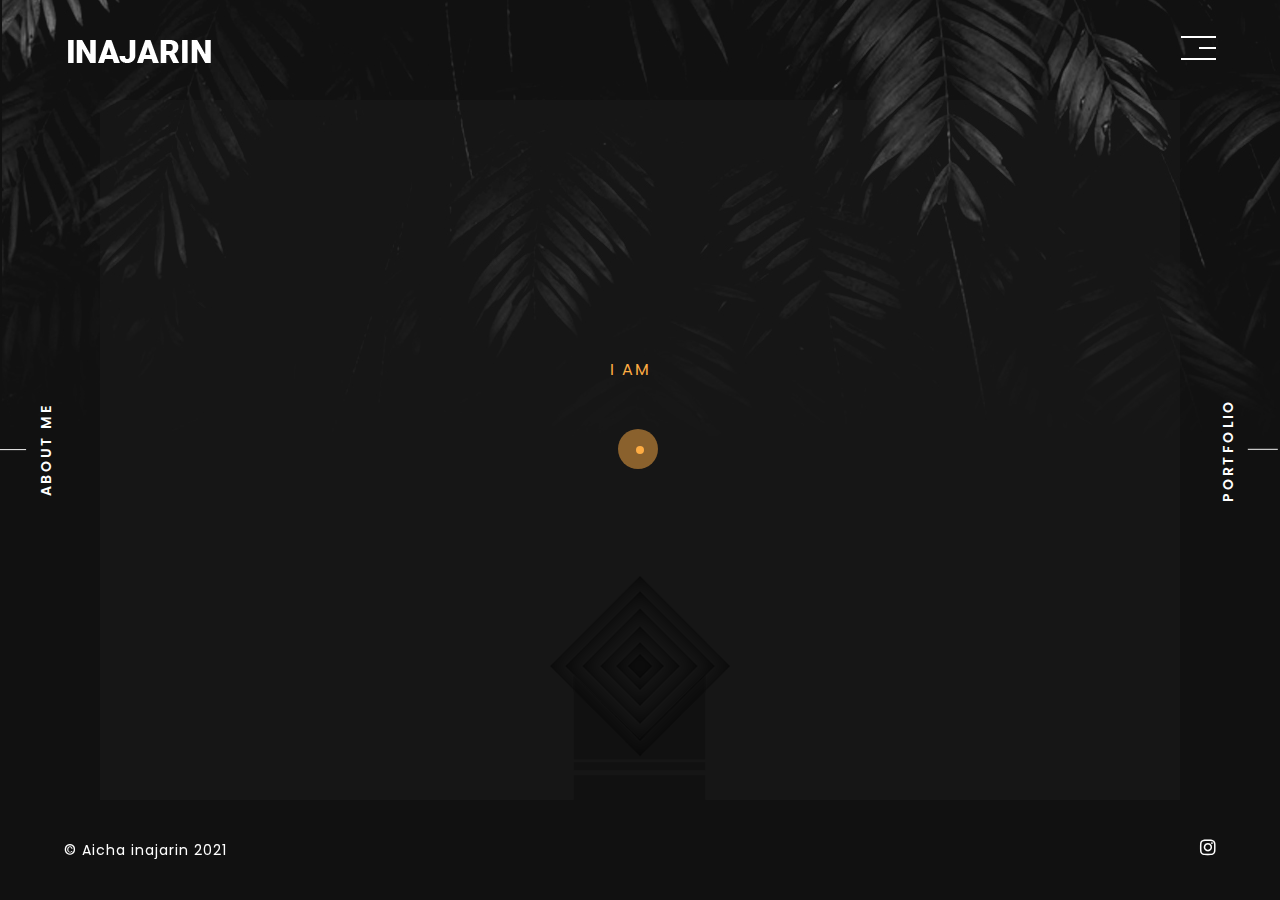
<file: index.html>
<!doctype html>
<html lang="en">
  <head>
    <!-- Required meta tags -->
    <meta charset="utf-8">
    <meta name="viewport" content="width=device-width, initial-scale=1, shrink-to-fit=no">
    <meta name="title" content="Aicha inajarin | Graphic Desginer lives in rabat">
<meta name="description" content="graphic designer and photography enthusiast. I am highly self motivated and passionate about being creative and I am inspired by creating great work with people who are as passionate as I am about building something awesome.">
<meta name="robots" content="index, follow">
<meta http-equiv="content-language" content="en">
    <!-- Plugin -->
    <link rel="stylesheet" href="css/plugin.css">
    <!-- Custpm CSS -->
    <link rel="stylesheet" href="css/style.css">
    <!-- Responsive CSS -->
    <link rel="stylesheet" href="css/responsive.css">

    <title>Inajarin | Showcase</title>
  </head>
  <body class="home">
    <div id="loader"></div>

        <section class="home-container"> 
            <!-- Left / Right BIG Hover -->
            <div class="left-anim"></div>
            <div class="right-anim"></div>
            
            <!-- Background -->
            <div class="outer-page">
                <div class="inner-page">
                    <div class="decor"></div>
                    <div class="decor-bottom animated fadeInUp"></div>
                </div>                        
            </div>
    
            <!-- logo -->
            <div class="logo animated fadeInDown">
                <a href="index.html">Inajarin</a>
            </div>
    
            <!-- logo mobile -->
            <div class="m-logo animated fadeInDown">
                <a href="#"><img src="img/mobile-logo.png" alt="m-logo"></a>
            </div>
            <!-- mobile navbar -->
            <a class="m-navbar-left animated fadeInDown" href="about.html">
                <span>ABOUT ME</span>
            </a>
            <a class="m-navbar-right animated fadeInDown" href="work.html">
                <span>PORTFOLIO</span>
            </a>
            <!-- Title -->
            <div class="title animated fadeInUp">
                <h3>I AM</h3>
            </div>
    
            <!-- Typed Text Animation -->
            <div class="table">
                <div class="valign">
                    <h1><span class="spin animated fadeInUp delay-2s"></span></h1>
                </div>
            </div>
            
            <!-- Button -->
            <a href="about.html" class="nav-lr nav-left">
                <span>ABOUT ME</span>
            </a>
            <a href="work.html" class="nav-lr nav-right">
                <span>PORTFOLIO</span>
            </a>

            <!-- Social Medoa -->
            <div class="social animated fadeInUp">
                <ul>
<!--                     <li><a href="#"><i class="fab fa-behance"></i></a></li>
                    <li><a href="#"><i class="fab fa-dribbble"></i></a></li> -->
                    <li><a href="https://www.instagram.com/aicha_inj"><i class="fab fa-instagram"></i></a></li>
<!--                     <li><a href="#"><i class="fab fa-medium"></i></a></li> -->
                </ul>
            </div>
            
            <!-- Copyright -->
            <div class="copyright animated fadeInUp">
                <p>&copy; Aicha inajarin 2021</p>
            </div>            
        </section>

        <!-- Menu Toggle -->
        <div class="button_container animated fadeInDown" id="toggle">
            <span class="top"></span>
            <span class="middle"></span>
            <span class="bottom"></span>
        </div>
            
        <div class="overlay" id="overlay">
            <nav class="overlay-menu">
                <ul>
                    <li><a href="index.html">Home</a></li>
                    <li><a href="about.html">About</a></li>
                    <li><a href="work.html">Works</a></li>
                </ul>
            </nav>
        </div>

        <!-- Custom-cursor -->
        <div class="cursor-dot-outline"></div>
        <div class="cursor-dot"></div>

    <!-- Optional JavaScript -->
    <script src="js/jquery-3.3.1.min.js"></script>
    <!-- Plugin JS -->
    <script src="js/plugin.js"></script>
    <script src="js/custom.js"></script>
  </body>
</html>
</file>
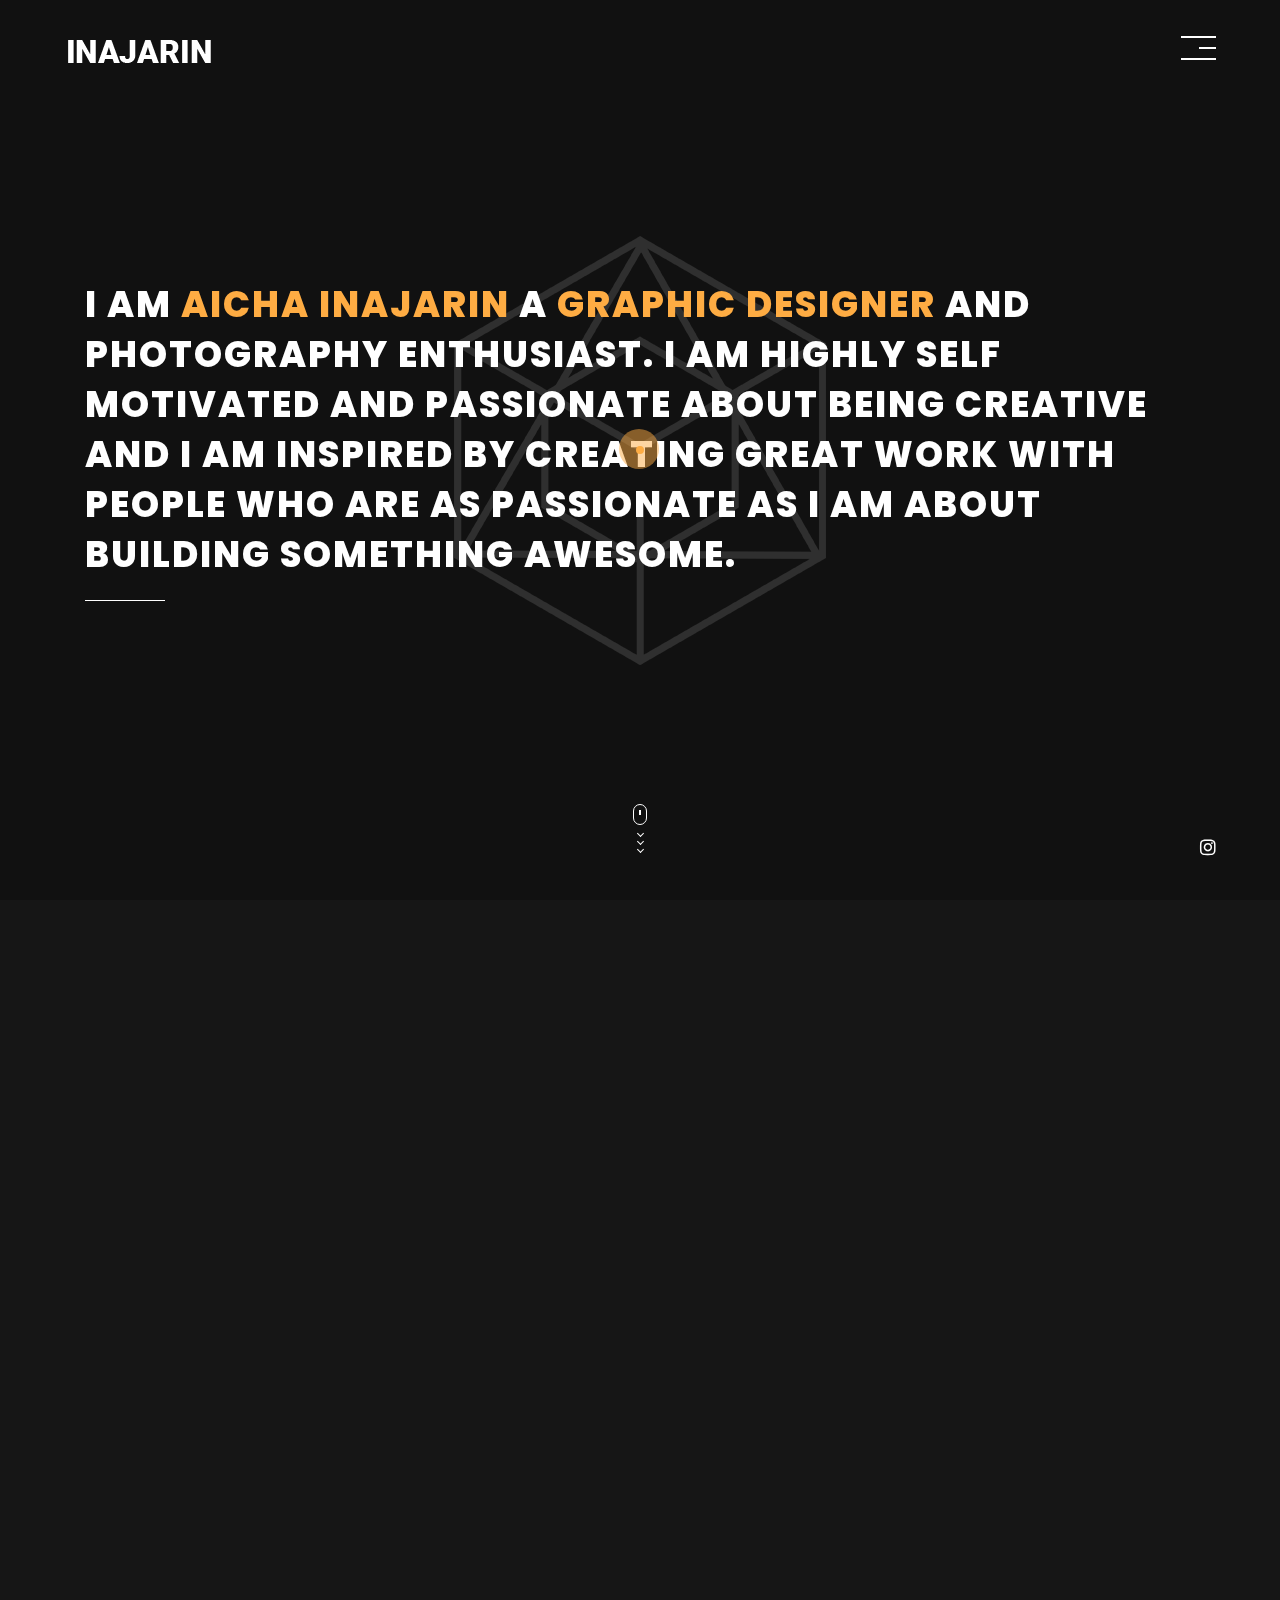
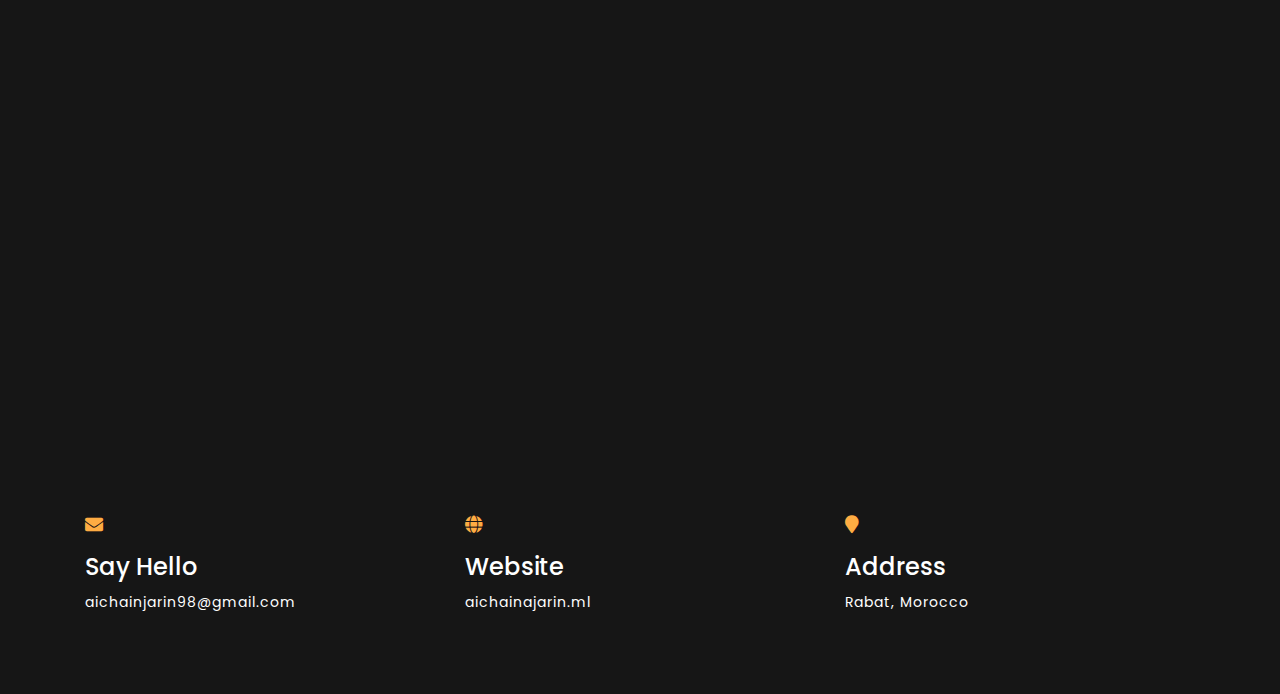
<file: about.html>
<!DOCTYPE html>
<html lang="en">
<head>
	<!-- Required meta tags -->
	<meta charset="utf-8">
	<meta content="width=device-width, initial-scale=1, shrink-to-fit=no" name="viewport">
	<meta name="title" content="Aicha inajarin | Graphic Desginer lives in rabat">
<meta name="description" content="graphic designer and photography enthusiast. I am highly self motivated and passionate about being creative and I am inspired by creating great work with people who are as passionate as I am about building something awesome.">
<meta name="robots" content="index, follow">
<meta http-equiv="content-language" content="en">
	<!-- Plugin -->
	<link href="css/plugin.css" rel="stylesheet">
	<!-- Custpm CSS -->
	<link href="css/style.css" rel="stylesheet">
	<!-- Responsive CSS -->
	<link href="css/responsive.css" rel="stylesheet">
	<title>Inajarin | About</title>
</head>
<body class="about">
	<div id="loader"></div>
	
	<!-- main-background -->
	<div class="main-detail-bg">
		<!-- mouse animation -->
		<a href="#">
		<div id="mouse-scroll">
			<div class="mouse">
				<div class="mouse-in"></div>
			</div>
			<div>
				<span class="down-arrow-1"></span> <span class="down-arrow-2"></span> <span class="down-arrow-3"></span>
			</div>
		</div></a>
	</div>

	<!-- Content -->
	<div class="table">
		<div class="valign">
			<div class="container">
				<div class="row">
					<!-- title -->
					<div class="col-md-12">
						<div class="title-about" data-aos-once="true" data-aos="fade-up" data-aos-delay="200">
							<h2>I AM <span>AICHA INAJARIN</span> A <span>GRAPHIC DESIGNER</span>  AND PHOTOGRAPHY ENTHUSIAST. I AM HIGHLY SELF MOTIVATED AND PASSIONATE ABOUT BEING CREATIVE AND I AM INSPIRED BY CREATING GREAT WORK WITH PEOPLE WHO ARE AS PASSIONATE AS I AM ABOUT BUILDING SOMETHING AWESOME.</h2>
							<div class="dash"></div>

						</div>
					</div>
				</div>
			</div>
		</div>
	</div>

	<div class="mt-full">
	</div>

	<!-- Client -->
	<div class="bg-main">
		<div class="container">
			<div class="row">
				<!-- Clients -->
				<div class="col-md-12 col-lg-8 offset-lg-2 text-center m-each">
					<h2 data-aos-once="true" data-aos="fade-up" data-aos-delay="100">WHAT I USE</h2>
				</div>
				<div class="col-6 col-md-3 mt-30">
					<div class="client" data-aos-once="true" data-aos="fade-up" data-aos-delay="50">
						<img src="img/about/client-1.png" alt="1">
					</div>				
				</div>
				<div class="col-6 col-md-3 mt-30">
					<div class="client" data-aos-once="true" data-aos="fade-up" data-aos-delay="100">
						<img src="img/about/client-2.png" alt="1">
					</div>				
				</div>
				<div class="col-6 col-md-3 mt-30">
					<div class="client" data-aos-once="true" data-aos="fade-up" data-aos-delay="150">
						<img src="img/about/client-3.png" alt="1">
					</div>				
				</div>
				<div class="col-6 col-md-3 mt-30">
					<div class="client" data-aos-once="true" data-aos="fade-up" data-aos-delay="200">
						<img src="img/about/client-4.png" alt="1">
					</div>				
				</div>
				<div class="col-6 col-md-3 mt-30">
					<div class="client" data-aos-once="true" data-aos="fade-up" data-aos-delay="250">
						<img src="img/about/client-5.png" alt="1">
					</div>				
				</div>
				<div class="col-6 col-md-3 mt-30">
					<div class="client" data-aos-once="true" data-aos="fade-up" data-aos-delay="300">
						<img src="img/about/client-6.png" alt="1">
					</div>				
				</div>
				<div class="col-6 col-md-3 mt-30">
					<div class="client" data-aos-once="true" data-aos="fade-up" data-aos-delay="350">
						<img src="img/about/client-7.png" alt="1">
					</div>				
				</div>
				<div class="col-6 col-md-3 mt-30">
					<div class="client" data-aos-once="true" data-aos="fade-up" data-aos-delay="400">
						<img src="img/about/client-8.png" alt="1">
					</div>				
				</div>

				<!-- Email to -->
				<div class="col-md-12 col-lg-8 offset-lg-2 text-center m-each">
					<div class="email" data-aos-once="true" data-aos="fade-up" data-aos-delay="200">
						<h2>Ready to inject style into your next project ?</h2>
						<a id="zoom-fade" href="mailto:aichainjarin98@gmail.com">AICHAINJARIN98@GMAIL.COM</a>
					</div>
					
				</div>
			</div>
		</div>

		<!-- Address -->
		<div class="footer">
			<div class="container">        
				<div class="row">						
					<div class="col-md-4 mt-30">
						<i class="fas fa-envelope"></i>
						<h4>Say Hello</h4>                  
						<p>aichainjarin98@gmail.com</p>
					</div>
					<div class="col-md-4 mt-30">
						<div class="address">
							<i class="fas fa-globe"></i>
							<h4>Website</h4>
							<a href="http://aichainajarin.ml/"><p>aichainajarin.ml</p></a>
						</div>                        
					</div>
					<div class="col-md-4 mt-30">
						<div class="address">
							<i class="fas fa-map-marker"></i> 
							<h4>Address</h4>
							<p>Rabat, Morocco</p>
						</div>                        
					</div>								    
				</div>		
			</div>
		</div>
		
	</div>


	<!-- logo -->
	<div class="logo animated fadeInDown">
		<a href="index.html">Embun-logo</a>
	</div>

	<!-- logo mobile -->
	<div class="m-logo animated fadeInDown">
		<a href="index.html"><img src="img/mobile-logo.png" alt="m-logo"></a>
	</div>
	
	<!-- mobile navbar -->
	<a class="m-navbar-left animated fadeInDown" href="about.html">
		<span>ABOUT ME</span>
	</a>
	<a class="m-navbar-right animated fadeInDown" href="work.html">
		<span>PORTFOLIO</span>
	</a>

	<!-- Social Media -->
	<div class="social animated fadeInUp">
		<ul>
			<!-- <li><a href="#"><i class="fab fa-behance"></i></a></li>
			<li><a href="#"><i class="fab fa-dribbble"></i></a></li> -->
			<li><a href="https://www.instagram.com/aicha_inj"><i class="fab fa-instagram"></i></a></li>
			<!-- <li><a href="#"><i class="fab fa-medium"></i></a></li> -->
		</ul>
	</div>

	<!-- Navbar Toggle -->
	<div class="button_container animated fadeInDown" id="toggle">
		<span class="top"></span>
		<span class="middle"></span>
		<span class="bottom"></span>
	</div>
		
	<div class="overlay" id="overlay">
		<nav class="overlay-menu">
			<ul>
				<li><a href="index.html">Home</a></li>
				<li><a href="about.html">About</a></li>
				<li><a href="work.html">Works</a></li>
			</ul>
		</nav>
	</div>
	
	<!-- Cursor -->
	<div class="cursor-dot-outline"></div>
    <div class="cursor-dot"></div>
    
    
   
    <script src="js/jquery-3.3.1.min.js"></script> 
    <!-- Plugin JS --> 
	<script src="js/plugin.js"></script> 
	<script src="js/custom.js"></script>
</body>
</html>
</file>
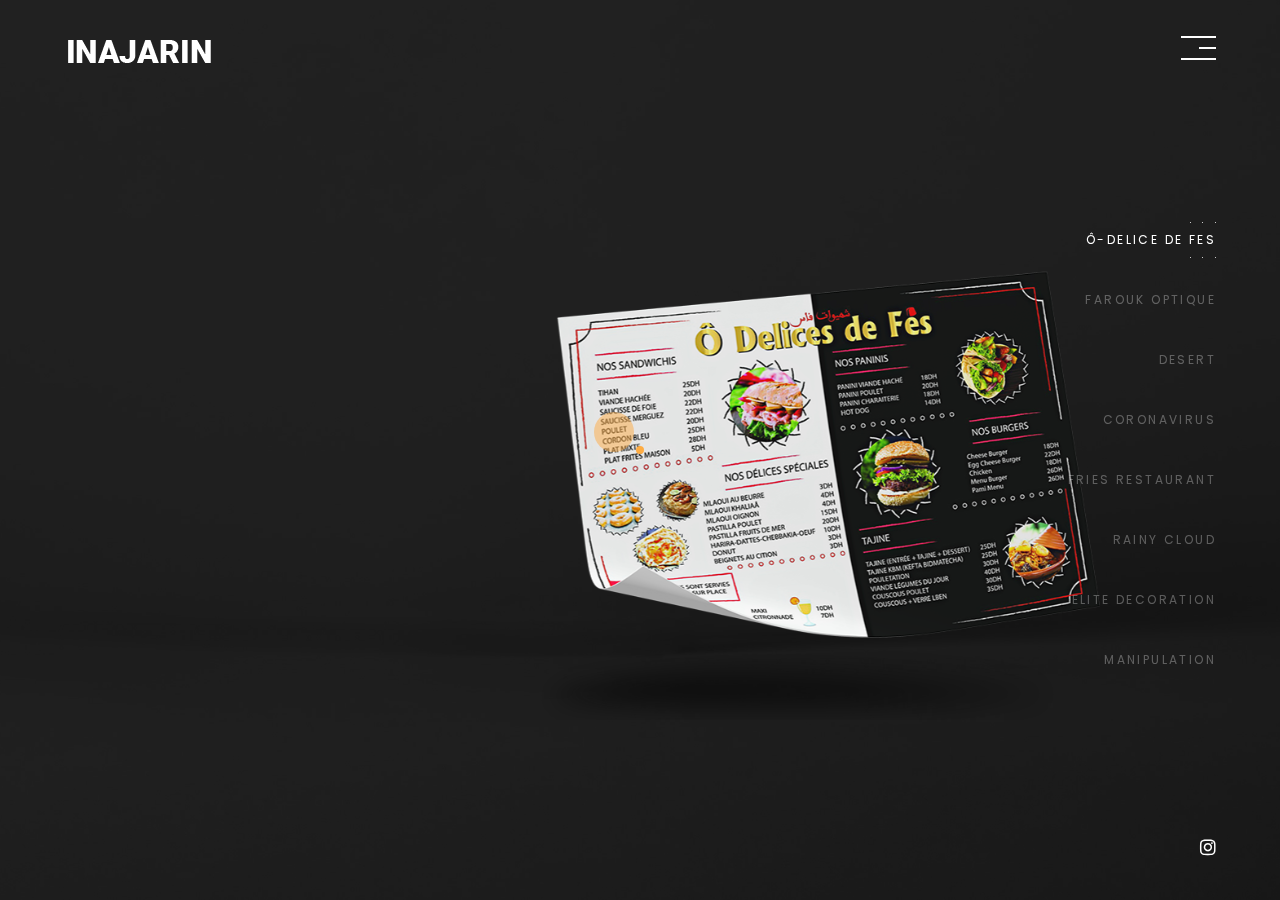
<file: work.html>
<!doctype html>
<html lang="en">
  <head>
    <!-- Required meta tags -->
    <meta charset="utf-8">
    <meta name="viewport" content="width=device-width, initial-scale=1, shrink-to-fit=no">
    <meta name="title" content="Aicha inajarin | Graphic Desginer lives in rabat">
<meta name="description" content="graphic designer and photography enthusiast. I am highly self motivated and passionate about being creative and I am inspired by creating great work with people who are as passionate as I am about building something awesome.">
<meta name="robots" content="index, follow">
<meta http-equiv="content-language" content="en">
    <!-- Plugin -->
    <link rel="stylesheet" href="css/plugin.css">
    <link rel="stylesheet" href="css/plugin/jquery.pagepiling.min.css">
    <!-- Custpm CSS -->
    <link rel="stylesheet" href="css/style.css">
    <!-- Responsive CSS -->
    <link rel="stylesheet" href="css/responsive.css">
    <title>Inajarin | Work</title>
  </head>
  <body class="work">
    <div id="loader"></div>

    <!-- Side Navbar -->
    <nav class="work-nav">
        <div class="table">
            <div class="valign">
                <a class="item-menu active" data-menuanchor="firstPage" href="#firstPage">
                    <span class="text">Ô-Delice de FES</span></a> 
                <a class="item-menu" data-menuanchor="secondPage" href="#secondPage">
                    <span class="text">Farouk Optique</span>
                </a> 
                <a class="item-menu" data-menuanchor="thirdPage" href="#thirdPage">
                    <span class="text">Desert</span>
                </a> 
                <a class="item-menu" data-menuanchor="fourthPage" href="#fourthPage">
                    <span class="text">Coronavirus</span>
                </a> 
                <a class="item-menu" data-menuanchor="fifthPage" href="#fifthPage">
                    <span class="text">Fries Restaurant</span>
                </a> 
                <a class="item-menu" data-menuanchor="sixthPage" href="#sixthPage">
                    <span class="text">Rainy Cloud</span>
                </a>
                <a class="item-menu" data-menuanchor="seventhPage" href="#seventhPage">
                    <span class="text">Elite Decoration</span>
                </a>
                <a class="item-menu" data-menuanchor="eighthPage" href="#eighthPage">
                    <span class="text">Manipulation</span>
                </a>
            </div>
        </div>
    </nav>

    <!-- Work List -->
    <div class="pagepiling">
        <!-- Work 01 -->
        <div class="section work-1">
            <div class="layer">
                <!-- background -->
                <div class="prx bg-work-1"  id="--1">
                    <!-- Work Image -->
                    <div class="img-obj-1" data-depth="0.20"></div>
                </div>
            </div>
            <div class="container">
                <div class="row">
                    <div class="col-md-8">
                        <div class="title-work animated fadeInUp delay-0.5s">
                            <a href="work-detail.html">
                            <h3 id="zoom-fade">Ô-Delice de FES</h3>
                            <p class="sub">Adobe illustrator</p>
                            <h4 class="btn-detail">Work detail</h4></a>
                        </div>
                    </div>
                </div>
            </div>
        </div>
        <!-- Work 02 -->
        <div class="section work-2">
            <div class="layer">
                <!-- background -->
                <div class="prx bg-work-2" id="--2" data-depth="0.10">
                    <!-- work image -->
                    <div class="img-obj-2" data-depth="0.20"></div>
                </div>
            </div>
            <div class="container">
                <div class="row">
                    <div class="col-md-8">
                        <div class="title-work animated fadeInUp delay-0.5s">
                            <a href="work-detail.html">
                            <h3 id="zoom-fade">Farouk Optique</h3>
                            <p class="sub">Adobe illustrator</p>
                            <h4 class="btn-detail">Work detail</h4></a>
                        </div>
                    </div>
                </div>
            </div>
        </div>

        <div class="section work-3">
            <div class="layer">
                <div class="prx bg-work-3" id="--3">
                        <div class="img-obj-3" data-depth="0.20"></div>
                </div>
            </div>
            <div class="container">
                <div class="row">
                    <div class="col-md-8">
                        <div class="title-work animated fadeInUp delay-0.5s">
                            <a href="work-detail.html">
                            <h3 id="zoom-fade">Desert</h3>
                            <p class="sub">Adobe illustrator</p>
                            <h4 class="btn-detail">Work detail</h4></a>
                        </div>
                    </div>
                </div>
            </div>
        </div>

        <div class="section work-4">
            <div class="layer">
                <div class="prx bg-work-4" id="--4">
                    <div class="img-obj-4" data-depth="0.20"></div>
                </div>
            </div>
            <div class="container">
                <div class="row">
                    <div class="col-md-8">
                        <div class="title-work animated fadeInUp delay-0.5s">
                            <a href="work-detail.html">
                            <h3 id="zoom-fade">Coronavirus</h3>
                            <p class="sub">Adobe illustrator</p>
                            <h4 class="btn-detail">Work detail</h4></a>
                        </div>
                    </div>
                </div>
            </div>
        </div>

        <div class="section work-5">
            <div class="layer">
                <div class="prx bg-work-5" id="--5">
                     <div class="img-obj-5" data-depth="0.20"></div>
                </div>
            </div>
            <div class="container">
                <div class="row">
                    <div class="col-md-8">
                        <div class="title-work animated fadeInUp delay-0.5s">
                            <a href="work-detail.html">
                            <h3 id="zoom-fade">Fries Restaurant</h3>
                            <p class="sub">Adobe illustrator</p>
                            <h4 class="btn-detail">Work detail</h4></a>
                        </div>
                    </div>
                </div>
            </div>
        </div>

        <div class="section work-6">
            <div class="layer">
                <div class="prx bg-work-6"  id="--6">
                    <div class="img-obj-6" data-depth="0.20"></div>
                </div>
            </div>
            <div class="container">
                <div class="row">
                    <div class="col-md-8">
                        <div class="title-work animated fadeInUp delay-0.5s">
                            <a href="work-detail.html">
                            <h3 id="zoom-fade">Rainy Cloud</h3>
                            <p class="sub">Adobe illustrator</p>
                            <h4 class="btn-detail">Work detail</h4></a>
                        </div>
                    </div>
                </div>
            </div>
        </div>


        <div class="section work-7">
            <div class="layer">
                <div class="prx bg-work-7"  id="--7">
                    <div class="img-obj-7" data-depth="0.20"></div>
                </div>
            </div>
            <div class="container">
                <div class="row">
                    <div class="col-md-8">
                        <div class="title-work animated fadeInUp delay-0.5s">
                            <a href="work-detail.html">
                            <h3 id="zoom-fade">Elite Decoration</h3>
                            <p class="sub">Adobe illustrator</p>
                            <h4 class="btn-detail">Work detail</h4></a>
                        </div>
                    </div>
                </div>
            </div>
        </div>


        <div class="section work-8">
            <div class="layer">
                <div class="prx bg-work-8"  id="--8">
                    <div class="img-obj-8" data-depth="0.20"></div>
                </div>
            </div>
            <div class="container">
                <div class="row">
                    <div class="col-md-8">
                        <div class="title-work animated fadeInUp delay-0.5s">
                            <a href="work-detail.html">
                            <h3 id="zoom-fade">Manipulation</h3>
                            <p class="sub">Adobe Photoshop</p>
                            <h4 class="btn-detail">Work detail</h4></a>
                        </div>
                    </div>
                </div>
            </div>
        </div>


    </div>
    
    <!-- logo -->
    <div class="logo animated fadeInDown">
            <a href="index.html">Embun-logo</a>
        </div>

    <!-- logo mobile -->
    <div class="m-logo animated fadeInDown">
        <a href="index.html"><img src="img/mobile-logo.png" alt="m-logo"></a>
    </div>
    <!-- mobile navbar -->
    <a class="m-navbar-left animated fadeInDown" href="about.html">
        <span>ABOUT ME</span>
    </a>
    <a class="m-navbar-right animated fadeInDown" href="work.html">
        <span>PORTFOLIO</span>
    </a>
    
    <!-- Social Media -->
    <div class="social">
        <ul>
<!--             <li>
                <a href="#"><i class="fab fa-twitter"></i></a>
            </li>
            <li>
                <a href="#"><i class="fab fa-dribbble"></i></a>
            </li> -->
            <li>
                <a href="https://www.instagram.com/aicha_inj"><i class="fab fa-instagram"></i></a>
            </li>
<!--             <li>
                <a href="#"><i class="fab fa-medium"></i></a>
            </li>
        </ul> -->
    </div>

    <!-- Menu Toggle -->
    <div class="button_container" id="toggle">
            <span class="top"></span>
            <span class="middle"></span>
            <span class="bottom"></span>
        </div>
            
        <div class="overlay" id="overlay">
            <nav class="overlay-menu">
                <ul>
                    <li><a href="index.html">Home</a></li>
                    <li><a href="about.html">About</a></li>
                    <li><a href="work.html">Works</a></li>
                </ul>
            </nav>
        </div>
    
    <!-- Bottom Navigation Mobile-->
    <a class="bottom-nav-m">Next project</a>
    <div class="cursor-dot-outline"></div>
    <div class="cursor-dot"></div>



    <!-- Optional JavaScript -->
    <script src="js/jquery-3.3.1.min.js"></script>
    
    <!-- Plugin JS -->
    <script src="js/plugin-work.js"></script>
    <script src="js/work.js"></script>
  </body>
</html>
</file>
<file: css/style.css>
/*-----------------------------------------------------------------
Project             : Aicha inajarin
Version             : 1.0
Author              : Aicha inajarin
=====================================================================

[Table of contents]

1. Common CSS
2. Home
3. Work
4. Work Detail
5. About

main color : #feac43;
secondary color : #ffffff ;
background : #111111;
secondary background : #2e2e2e;

==================================================================*/

/* Google Fonts */
@import url('https://fonts.googleapis.com/css?family=Poppins:400,500,600,700,900');



/* ======================================
		     [ 01 Common CSS ]
========================================== */
.mt-30{
	margin-top: 30px !important;
}

*, *:before, *:after {
	-moz-box-sizing: border-box;
	-webkit-box-sizing: border-box;
	box-sizing: border-box;
	cursor: none;
}
body {
	font-family: 'Poppins', sans-serif;
	color: #fff;
	line-height: 1;
	height: 100%;
	background-color: #f3f3f3;
	overflow-x: hidden;
	box-sizing: border-box;
}
ol, ul {
	list-style: none;
}
blockquote, q {
	quotes: none;
}
blockquote:before, blockquote:after, q:before, q:after {
	content: '';
	content: none;
}
.m-logo, .m-navbar-left, .m-navbar-right {
	display: none;
}
table {
	border-collapse: collapse;
	border-spacing: 0;
}
a, a:hover {
	text-decoration: none;
}
h1 {
	font-size: 72px;
	letter-spacing: 20px;
	font-weight: 700;
	color: #fff;
	text-transform: uppercase;
	margin: 0;
}

/* mouse scroll */

#mouse-scroll {
	style: block;
}
#mouse-scroll {
	position: absolute;
	margin: auto;
	left: 50%;
	bottom: 5%;
	-webkit-transform: translateX(-50%);
	z-index: 2;
}
#mouse-scroll span {
	display: block;
	width: 5px;
	height: 5px;
	-ms-transform: rotate(45deg);
	-webkit-transform: rotate(45deg);
	transform: rotate(45deg);
	transform: rotate(45deg);
	border-right: 1px solid #fff;
	border-bottom: 1px solid #fff;
	margin: 0 0 3px 5px;
}
#mouse-scroll .mouse {
	height: 21px;
	width: 14px;
	border-radius: 10px;
	-webkit-transform: none;
	-ms-transform: none;
	transform: none;
	border: 1px solid #ffffff;
	top: 170px;
}
#mouse-scroll .down-arrow-1 {
	margin-top: 6px;
}
#mouse-scroll .down-arrow-1, #mouse-scroll .down-arrow-2, #mouse-scroll .down-arrow-3 {
	-webkit-animation: mouse-scroll 1s infinite;
	-moz-animation: mouse-scroll 1s infinite;
}
#mouse-croll .down-arrow-1 {
	-webkit-animation-delay: .1s;
	-moz-animation-delay: .1s;
	-webkit-animation-direction: alternate;
}
#mouse-scroll .down-arrow-2 {
	-webkit-animation-delay: .2s;
	-moz-animation-delay: .2s;
	-webkit-animation-direction: alternate;
}
#mouse-scroll .down-arrow-3 {
	-webkit-animation-delay: .3s;
	-moz-animation-dekay: .3s;
	-webkit-animation-direction: alternate;
}
#mouse-scroll .mouse-in {
	height: 5px;
	width: 2px;
	display: block;
	margin: 5px auto;
	background: #ffffff;
	position: relative;
}
#mouse-scroll .mouse-in {
	-webkit-animation: animated-mouse 1.2s ease infinite;
	moz-animation: mouse-animated 1.2s ease infinite;
}
@-webkit-keyframes animated-mouse {
	0% {
		opacity: 1;
		-webkit-transform: translateY(0);
		-ms-transform: translateY(0);
		transform: translateY(0);
	}
	100% {
		opacity: 0;
		-webkit-transform: translateY(6px);
		-ms-transform: translateY(6px);
		transform: translateY(6px);
	}
}
@-webkit-keyframes mouse-scroll {
	0% {
		opacity: 1;
	}
	50% {
		opacity: .5;
	}
	100% {
		opacity: 1;
	}
}
@keyframes mouse-scroll {
	0% {
		opacity: 0;
	}
	50% {
		opacity: 0.5;
	}
	100% {
		opacity: 1;
	}
}

/* Button */

.btn-link {
    color: #fff;
    cursor: pointer;
    font-size: 16px;
    font-weight: 600;
    letter-spacing: 3px;
    padding: 10px 40px;
    position: relative;
    text-decoration: none;
    text-transform: uppercase;
    width: 100%;
    border: 0 solid;
    box-shadow: inset 0 0 20px rgba(255, 255, 255, 0);
    outline: 1px solid;
    outline-color: rgba(255, 255, 255, 0.5);
    outline-offset: 0px;
    text-shadow: none;
    transition: all 1250ms cubic-bezier(0.19, 1, 0.22, 1);
}

.btn-link:hover{
    color: #d7a150;
    border-radius: 0;
    border: 1px solid;
    outline-color: rgba(255, 255, 255, 0);
    outline-offset: 15px;
    text-decoration: none;
}
  

/* Toggle-MEnu */
.button_container {
    position: fixed;
    top: 4%;
    right: 5%;
    height: 27px;
    width: 35px;
    cursor: pointer;
    z-index: 100;
    transition: opacity .25s ease;
  }
  .button_container:hover {
    opacity: .7;
  }
  .button_container.active .top {
    -webkit-transform: translateY(11px) translateX(0) rotate(45deg);
            transform: translateY(11px) translateX(0) rotate(45deg);
    background: #111111;
  }
  .button_container.active .middle {
    opacity: 0;
    background: #FFF;
  }
  .button_container.active .bottom {
    -webkit-transform: translateY(-11px) translateX(0) rotate(-45deg);
            transform: translateY(-11px) translateX(0) rotate(-45deg);
    background: #111111;
  }
  .button_container .middle {
      width: 50%;
      right: 0;
  }
  .button_container span {
    background: #ffffff;
    border: none;
    height: 2px;
    width: 100%;
    position: absolute;
    top: 0;
    transition: all .35s ease;
    cursor: pointer;
  }
  .button_container.\-active span {
    background: #000;
  }
  .button_container span:nth-of-type(2) {
    top: 11px;
  }
  .button_container span:nth-of-type(3) {
    top: 22px;
  }
  
  .overlay {
    z-index: 11;
    position: fixed;
    background: #ffffff;
    top: 0;
    left: 0;
    width: 100%;
    height: 0%;
    opacity: 0;
    visibility: hidden;
    transition: opacity .35s, visibility .35s, height .35s;
    overflow: hidden;
  }
  .overlay.open {
      z-index: 12;
    opacity: .9;
    visibility: visible;
    height: 100%;
  }
  .overlay.open li {
    -webkit-animation: fadeInRight .5s ease forwards;
            animation: fadeInRight .5s ease forwards;
    -webkit-animation-delay: .35s;
            animation-delay: .35s;
  }
  .overlay.open li:nth-of-type(2) {
    -webkit-animation-delay: .4s;
            animation-delay: .4s;
  }
  .overlay.open li:nth-of-type(3) {
    -webkit-animation-delay: .45s;
            animation-delay: .45s;
  }
  .overlay.open li:nth-of-type(4) {
    -webkit-animation-delay: .50s;
            animation-delay: .50s;
  }
  .overlay.open li:nth-of-type(5) {
    -webkit-animation-delay: .60s;
            animation-delay: .60s;
  }
  .overlay.open li:nth-of-type(6) {
    -webkit-animation-delay: .70s;
            animation-delay: .70s;
  }
  .overlay nav {
    position: relative;
    height: 70%;
    top: 50%;
    -webkit-transform: translateY(-50%);
            transform: translateY(-50%);
    font-size: 50px;
    font-weight: 900;
    text-align: center;
  }
  .overlay ul {
    list-style: none;
    padding: 0;
    margin: 0 auto;
    display: inline-block;
    position: relative;
    height: 100%;
  }
  .overlay ul li {
    display: block;
    height: 25%;
    height: calc(100% / 5);
    min-height: 60px;
    position: relative;
    opacity: 0;
  }
  .overlay ul li a {
    position: relative;
    color: #111111;
    text-decoration: none;
    overflow: hidden;
  }
  .overlay ul li a:hover:after, .overlay ul li a:focus:after, .overlay ul li a:active:after {
    width: 100%;
  }
  .overlay ul li a:after {
    content: '';
    position: absolute;
   top: 50%;
    left: 50%;
    width: 0%;
    -webkit-transform: translateX(-50%);
            transform: translateX(-50%);
    height: 4px;
    background: #111111;
    transition: .35s;
  }
  
  @-webkit-keyframes fadeInRight {
    0% {
      opacity: 0;
      left: 20%;
    }
    100% {
      opacity: 1;
      left: 0;
    }
  }
  
  @keyframes fadeInRight {
    0% {
      opacity: 0;
      left: 20%;
    }
    100% {
      opacity: 1;
      left: 0;
    }
  }
  
  /* Custom Cursor */
  .cursor-dot,
  .cursor-dot-outline {
    z-index: 999;
    pointer-events: none;
    position: absolute;
    top: 50%;
    left: 50%;
    border-radius: 50%;
    opacity: 0;
    -webkit-transform: translate(-50%, -50%);
            transform: translate(-50%, -50%);
    transition: opacity 0.3s ease-in-out, -webkit-transform 0.3s ease-in-out;
    transition: opacity 0.3s ease-in-out, transform 0.3s ease-in-out;
    transition: opacity 0.3s ease-in-out, transform 0.3s ease-in-out, -webkit-transform 0.3s ease-in-out;
  }
  .cursor-dot {
    width: 8px;
    height: 8px;
    background-color: #feac43;
  }
  .cursor-dot-outline {
    width: 40px;
    height: 40px;
    background-color: rgba(254, 172, 67, 0.5);
  }


/* ======================================
		       [ 02 Home ]
========================================== */
.home-container {
	width: 100%;
	height: 100%;
	position: absolute;
	top: 0;
	left: 0;
	display: block;
	z-index: 3;
	background: #2e2e2e;
	overflow: hidden;
}
.outer-page {
    background-image: url('../img/home-bg-layer.jpg');
	background-repeat: no-repeat;
    background-origin: border-box;
    background-attachment: fixed;
	position: absolute;
	width: 100%;
	height: 100%;
	top: 0;
	left: 0;
	padding: 100px;
	background-color: #111111;
}
.outer-page.\personal{
	background-image: url('../img/homr-bg-personal.jpg') !important;
	background-size: cover;
	background-position: 60% bottom;
}
.inner-page {
	z-index: 2;
	display: block;
	height: 100%;
	width: 100%;
	position: relative;
	overflow: hidden;
	background-color: #161616;
    background-image: url('../img/home-bg.jpg');
	background-repeat: no-repeat;
}
.inner-page.\personal{
	background: none;
}
.valign {
	display: table-cell;
	height: 100%;
	vertical-align: middle;
}
.table {
	position: absolute;
	display: table;
	width: 100%;
	height: 100%;
	z-index: 3;
}
.valign h1, h5 {
	text-align: center;
}
.nav-lr {
	font-size: 14px;
	font-weight: 600;
	text-align: center;
	color: rgba(255, 255, 255, 1);
	position: absolute;
	z-index: 6;
	top: 50%;
	margin-top: -40px;
	letter-spacing: 2.4px;
	transition: all ease .5s;
	transform: rotate(-90deg);
}
.nav-lr span {
	line-height: 80px;
}
.nav-lr:hover {
	color: #000;
}
.nav-lr:before {
	content: "";
	position: absolute;
	background: #f3f3f3;
	width: 1px;
	height: 30px;
	left: 50%;
	transition: all ease 0.5s;
}
.nav-lr.\nav-right::before {
	bottom: -10px;
}
.nav-lr.\nav-left::before {
	top: -10px;
}
.nav-lr:hover.\nav-left:before {
	height: 200px;
}
.nav-lr:hover.\nav-right:before {
	height: 200px;
}
.nav-left {
	left: 0;
}
.nav-right {
	right: 0;
}
/* Left / Right BIG Hover */

.left-anim.\-active {
	transform: translateX(100%);
}
.right-anim.\-active {
	transform: translateX(-100%);
}
.left-anim {
	left: -50%;
}
.right-anim {
	right: -50%;
}
.left-anim, .right-anim {
	display: block;
	width: 50%;
	height: 100%;
	position: absolute;
	top: 0;
	background-color: rgba(255, 255, 255, 1);
	z-index: 2;
	-moz-transition: all .5s cubic-bezier(0.42, 0, 0, 0.995);
	-o-transition: all .5s cubic-bezier(0.42, 0, 0, 0.995);
	-webkit-transition: all .5s cubic-bezier(0.42, 0, 0, 0.995);
	transition: all .5s cubic-bezier(0.42, 0, 0, 0.995);
}
.decor {
	height: 100%;
	width: 100%;
	position: absolute;
	transform: scale(.93);
	-webkit-transform: scale(.93);
	-moz-transform: scale(.93);
	background: url('../img/bg-decor.png');
	background-repeat: no-repeat;
	opacity: 0;
	background-position: center center;
	background-size: contain;
	-moz-transition: all .5s cubic-bezier(0.42, 0, 0, 0.995);
	-o-transition: all .5s cubic-bezier(0.42, 0, 0, 0.995);
	-webkit-transition: all .5s cubic-bezier(0.42, 0, 0, 0.995);
	transition: all .5s cubic-bezier(0.42, 0, 0, 0.995);
}
.decor.\-active {
	-webkit-transform: scale(2);
	-moz-transform: scale(2);
	transform: scale(2);
	opacity: 0.02;
}
.decor-bottom {
	height: 224px;
	width: 180px;
	position: absolute;
	bottom: 0;
	left: 50%;
	margin-left: -90.5px;
	background: url('../img/decor-bottom.png');
	background-repeat: no-repeat;
	opacity: 1;
	background-position: bottom center;
	background-size: contain;
	-moz-transition: all 2.8s cubic-bezier(0.42, 0, 0, 0.995);
	-o-transition: all 2.8s cubic-bezier(0.42, 0, 0, 0.995);
	-webkit-transition: all 2.8s cubic-bezier(0.42, 0, 0, 0.995);
	transition: all 2.8s cubic-bezier(0.42, 0, 0, 0.995);
}
.decor-bottom.\-active-right {
	background: url('../img/decor-bottom-hover.png') !important;
}
.decor-bottom.\-active-left {
	background: url('../img/decor-bottom-hover-2.png') !important;
}
/* logo */

.logo {
	position: fixed;
    top: 4%;
    width: 150px;
    height: 30px;
    background: url('../img/logo.png');
	left: 5%;
    z-index: 99;
    letter-spacing: 26px;
}
.logo a {
    color: transparent;
}
.logo.\-active {
    background: url('../img/logo-active.png') !important;
}
.title {
	text-align: center;
	margin-left: -30px;
	position: absolute;
	top: 40%;
	left: 50%;
	z-index: 5;
}
.title-personal {
	width: 450px;
	margin-left: 15%;
}
.title-personal h1{
	font-size: 90px;
	font-weight: 900;
	text-align: left !important;
	background-image: -moz-linear-gradient( -30deg, rgb(255,128,8) 0%, rgb(255,200,55) 100%);
	background-image: -webkit-linear-gradient( -30deg, rgb(255,128,8) 0%, rgb(255,200,55) 100%);
	background-image: -ms-linear-gradient( -30deg, rgb(255,128,8) 0%, rgb(255,200,55) 100%);
 	 -webkit-background-clip: text;
  	-webkit-text-fill-color: transparent
}
.title-personal p {
	margin: 10px 0 0 0;
	font-size: 16px;
	font-weight: 600;
	letter-spacing: 1.4px;
	line-height: 30px;	
}
.title-personal .mt-30 {
	margin-top: 40px !important;
}
.title h3 {
	letter-spacing: 2px;
	font-size: 16px;
	font-weight: 400;
	color: #feac43;
}
/* social media */

.social {
	position: fixed;
	bottom: 3%;
	right: 5%;
	z-index: 10;
}
.social ul li {
	display: inline;
	margin: 0 0 0 20px;
}
.social ul li a {
	font-size: 18px;
	color: #fff;
}
.social.\-active a {
	color: #000;
}

/* Copyright */
.copyright{
    position: fixed;
	bottom: 3%;
	left: 5%;
    z-index: 10;
    font-weight: 400;
	font-size: 14px;
	letter-spacing: 1px;

    color: #fff;
}
.copyright.\-active {
	color: #000;
}

/* Title animation */
.spin:after {
	content: "";
	animation: spin 5s linear infinite;
}
@keyframes spin {
	0% {
		content: "aicha";
	}
	10% {
		content: "inajarin";
	}
	20% {
		content: "graphic";
	}
	30% {
		content: "designer";
	}
	40% {
		content: "photographer";
	}
	50% {
		content: "fast";
	}
	60% {
		content: "hardwork";
	}
	70% {
		content: "creative";
	}
	80% {
		content: "passionate";
	}
	90% {
		content: "And";
	}
}

/* ======================================
		       [ 03 Work ]
========================================== */

.section {
	background: #161616;
	height: 100%;
	width: 100%;
}
.layer {
	position: absolute !important;
	top: 0;
	left: 0;
	width: 100%;
	height: 100%;
}
.bg-work-1 {
	position: relative;
	height: 100%;
	width: 100%;
	background: url('../img/works/1.jpg');
	background-attachment: fixed;
	background-size: cover;
	background-repeat: no-repeat;
	background-position: center bottom;
}
.img-obj-1{
	width: 50%;
	height: 50%;
	left: 40% !important;
	top: 30% !important;
	background-position: center center;
	background: url('../img/works/obj-1.png');
	background-size: contain;
	background-repeat: no-repeat;
	background-position: center center;
}

.bg-work-2 {
	position: relative;
	height: 100%;
	width: 100%;
	background: url('../img/works/2.jpg');
	background-size: cover;
	background-repeat: no-repeat;
	background-position: center bottom;
}
.img-obj-2{
	width: 50%;
	height: 50%;
	left: 40% !important;
	top: 30% !important;
	background-position: center center;
	background: url('../img/works/obj-2.png');
	background-size: contain;
	background-repeat: no-repeat;
	background-position: center center;
}

.bg-work-3 {
	position: relative;
	height: 100%;
	width: 100%;
	background: url('../img/works/3.jpg');
	background-size: cover;
	background-repeat: no-repeat;
	background-position: center bottom;
}
.img-obj-3{
	width: 50%;
	height: 50%;
	left: 40% !important;
	top: 30% !important;
	background-position: center center;
	background: url('../img/works/obj-3.png');
	background-size: contain;
	background-repeat: no-repeat;
	background-position: center center;
}

.bg-work-4 {
	position: relative;
	height: 100%;
	width: 100%;
	background: url('../img/works/4.jpg');
	background-size: cover;
	background-repeat: no-repeat;
	background-position: center bottom;
}
.img-obj-4{
	width: 50%;
	height: 50%;
	left: 40% !important;
	top: 30% !important;
	background-position: center center;
	background: url('../img/works/obj-4.png');
	background-size: contain;
	background-repeat: no-repeat;
	background-position: center center;
}

.bg-work-5 {
	position: relative;
	height: 100%;
	width: 100%;
	background: url('../img/works/5.jpg');
	background-size: cover;
	background-repeat: no-repeat;
	background-position: center bottom;
}
.img-obj-5{
	width: 50%;
	height: 50%;
	left: 40% !important;
	top: 30% !important;
	background-position: center center;
	background: url('../img/works/obj-5.png');
	background-size: contain;
	background-repeat: no-repeat;
	background-position: center center;
}
.bg-work-7 {
	position: relative;
	height: 100%;
	width: 100%;
	background: url('../img/works/7.jpg');
	background-size: cover;
	background-repeat: no-repeat;
	background-position: center bottom;
}
.img-obj-7{
	width: 50%;
	height: 50%;
	left: 40% !important;
	top: 30% !important;
	background-position: center center;
	background: url('../img/works/obj-7.png');
	background-size: contain;
	background-repeat: no-repeat;
	background-position: center center;
}
.bg-work-8 {
	position: relative;
	height: 100%;
	width: 100%;
	background: url('../img/works/8.jpg');
	background-size: cover;
	background-repeat: no-repeat;
	background-position: center bottom;
}
.img-obj-8{
	width: 50%;
	height: 50%;
	left: 40% !important;
	top: 30% !important;
	background-position: center center;
	background: url('../img/works/obj-8.png');
	background-size: contain;
	background-repeat: no-repeat;
	background-position: center center;
}
.bg-work-6 {
	position: relative;
	height: 100%;
	width: 100%;
	background: url('../img/works/6.jpg');
	background-size: cover;
	background-repeat: no-repeat;
	background-position: center bottom;
}
.img-obj-6{
	width: 50%;
	height: 50%;
	left: 40% !important;
	top: 30% !important;
	background-position: center center;
	background: url('../img/works/obj-6.png');
	background-size: contain;
	background-repeat: no-repeat;
	background-position: center center;
}
.bg-work-9 {
	position: relative;
	height: 100%;
	width: 100%;
	background: url('../img/works/9.jpg');
	background-size: cover;
	background-repeat: no-repeat;
	background-position: center bottom;
}
.img-obj-9{
	width: 50%;
	height: 50%;
	left: 40% !important;
	top: 30% !important;
	background-position: center center;
	background: url('../img/works/obj-9.png');
	background-size: contain;
	background-repeat: no-repeat;
	background-position: center center;
}
.title-work {
	opacity: 0;
	transition: all ease-in-out 2s;
}

.title-work .animated {
	opacity: 1;
}
.work-nav {
	position: absolute;
	width: 200px;
	top: 15%;
	right: 5%;
	height: 70%;
	z-index: 99;
}
.work-nav .item-menu {
	display: block;
	float: right;
	clear: both;
	letter-spacing: 2.4px;
}
.text {
	display: block;
	line-height: 60px;
	font-size: 12px;
	color: #ffffff;
	text-transform: uppercase;
	opacity: .3;
	-moz-transition: all .3s cubic-bezier(0.42, 0, 0, 0.995);
	-o-transition: all .3s cubic-bezier(0.42, 0, 0, 0.995);
	-webkit-transition: all .3s cubic-bezier(0.42, 0, 0, 0.995);
	transition: all .3s cubic-bezier(0.42, 0, 0, 0.995);
}
.item-menu.active .text {
	opacity: 1;
	background: url('../img/works/nav-active.png') no-repeat right center;
}
#zoom-fade {
	position: absolute;
	margin-top: -60px;
	font-size: 40px;
	font-weight: 900;
	color: #d7a150;
	text-decoration: none;
	-webkit-background-clip: text;
	-webkit-text-fill-color: transparent;
	background-image: linear-gradient(to right, #feac43, #feac43 50%, #fff 50%);
	background-size: 200% 100%;
	background-position: 100%;
	-webkit-transition: all 0.3s cubic-bezier(0, 0, 0.23, 1);
	-o-transition: all 0.3s cubic-bezier(0, 0, 0.23, 1);
	-moz-transition: all 0.3s cubic-bezier(0, 0, 0.23, 1);
	transition: all 0.3s cubic-bezier(0, 0, 0.23, 1);
}
#zoom-fade:hover {
	background-position: 0%;
}
.sub {
	background: url('../img/works/work-sub.png') no-repeat left center;
	padding-left: 30px;
	background-size: contain;
	color: #fff;
	opacity: .7;
	font-weight: 500;
	letter-spacing: 1px;
}
.title-work {
	position: absolute;
}
.btn-detail {
	opacity: .5;
	position: absolute;
	font-size: 12px;
	color: #fff;
	font-weight: 400;
	font-style: italic;
	padding-right: 130px;
	background: url('../img/works/detail-to.png') no-repeat right center;
}
.btn-detail:hover {
	opacity: 1;
	-webkit-transition: all 0.3s cubic-bezier(0, 0, 0.23, 1);
	-o-transition: all 0.3s cubic-bezier(0, 0, 0.23, 1);
	-moz-transition: all 0.3s cubic-bezier(0, 0, 0.23, 1);
	transition: all 0.3s cubic-bezier(0, 0, 0.23, 1);
}


/* ======================================
		     [ 04 Work-detail ]
========================================== */

.btn-back {
    position: fixed;
	top: 5%;
	right: 5%;
    z-index: 10;
    color: #fff;
    
}
.btn-back a.txt {
    padding-right: 40px;
    font-weight: 400;
	font-size: 14px;
	letter-spacing: 1px;
    line-height: 24px;
    color: #fff
}
.btn-back  span{
    top: 0;
    margin-top: -2px;
    opacity: .7;
    position: absolute;
    right: 0;
    transition: all 100ms ease-in-out;
}

.btn-back:hover span {
    opacity: 1;
    -ms-transform: rotate(90deg); /* IE 9 */
    -webkit-transform: rotate(90deg); /* Chrome, Safari, Opera */
    transform: rotate(90deg);
}
 .m-each {
     padding: 50px 0;
 }
.work-detail .table {
	top: 0;
}
.main-detail-bg {
	position: fixed;
	height: 100%;
	width: 100%;
	top: 0;
	left: 0;
	background: url('../img/work-detail/1.jpg') center center;
	z-index: -3;
	background-size: cover;
}
.title-work-detail {
	background: #161616;
	padding: 50px 40px;
}
.dash {
	width: 80px;
	height: 1px;
	background: #fff;
	margin: 20px 0;
}
.title-work-detail h2, .web-detail h3 {
	font-size: 30px;
    font-weight: 900;
    letter-spacing: 2px;
}
.title-work-detail p, .web-detail p {
	margin-top: 10px;
	font-weight: 400;
	font-size: 14px;
	letter-spacing: 1px;
	line-height: 24px;
}
.web-detail h3 {
    margin-bottom: 20px;
}
.web-detail h3:after {
    content: '';
    height: 40px;
    width: 2px;
    background: #d7a150;
    position: absolute;
    left: 50%;
    margin-top: 50px;
}
p.project {
	font-size: 12px;
	font-style: italic;
	color: #d7a150
}
.bg-main {
	background: #161616;
}
.bg-white{
    background: #fff;
}
.bg-white p {
    color: #2e2e2e;
    margin: 50px 0;
	font-weight: 400;
	font-size: 14px;
	letter-spacing: 1px;
	line-height: 24px;
}
.mt-full {
	margin-top: 100vh;
}
.web-detail {
	padding: 100px 0 40px 0;
}
.image-work{
    margin-top: 30px;
}
ul.prev-nex-btn {
    padding: 0;
}
.prev-nex-btn li {
    display: inline-block;
    margin: 0 10px;
}
.prev-nex-btn li a {
    color: #fff;
    font-weight: 300;
	font-size: 12px;
	letter-spacing: 1px;
	line-height: 24px;
}


/* ======================================
		       [ 05 About ]
========================================== */

  .about .main-detail-bg {
	background: url('../img/about/bg.png') no-repeat center center;
	background-color: #111111;
  }

  .title-about h2{
	  font-weight: 800;
	  font-size: 36px;
	  line-height: 50px;
	  letter-spacing: 2px;
  }
  .title-about h2 span {
	  color: #feac43;
  }

  .about .table {
    top: 0;
}

.about .bg-white, .about .bg-main {
	padding: 50px 0;
}

.about p {
	color: #000;
	font-weight: 600;
	margin: 0;
}
.about h3 {
	color: #000;
	letter-spacing: 0;
	font-size: 18px;
	font-weight: 600;
}

ul.list-services li {
    display: block;
    text-transform: uppercase;
    color: #807b7b;
    font-size: 13px;
    font-weight: 500;
    font-style: normal;
    font-stretch: normal;
    line-height: 2.73;
    letter-spacing: 1.1px;
    word-spacing: 2px;
    margin: 0;
}
ul.list-services {
    list-style: none;
    margin: 0 0 0 2px;
    padding: 4px 0 0;
}

.ww-content{
    background: #111111;
	padding: 40px 30px;
	border-bottom: 3px solid transparent;
    -o-transition: all .4s ease-in-out;
    -webkit-transition: all .4s ease-in-out;
    transition: all .4s ease-in-out;
}
.ww-content h5{
	text-align: left;
}
.ww-content:hover{
    background: #feac43;
    border-bottom: 3px solid #111111;
}
.icon {
    font-size: 30px;
    text-align: left;
    position: relative;
	z-index: 1;	
	margin: 0 0 30px 0;
}
.client  {
	background:rgba(0, 0, 0, .1);
	padding: 30px;
	height: 150px;
	width: 300px;
	display: table-cell;
	vertical-align: middle;
}

.client img{
	width: 100%;
}

.email {
	padding: 200px 0 100px 0;
}
.email #zoom-fade {
	position: relative;
	display: block;
	line-height: 50px;
	margin-top: 20px;
	left: 0;
	color: #FFF;
}

.footer {
    margin-top: 100px;
    padding-bottom: 30px !important;
}

.footer p {
	color: #fff;
    font-weight: 400;
    font-size: 14px;
    letter-spacing: 1px;
    line-height: 24px;
}

.footer i.fas {
    margin: 20px 0;
	font-size: 18px;
	color: #feac43;
}
</file>
<file: css/responsive.css>
/* Extra small devices (phones, 600px and down) */
@media only screen and (max-width: 600px) , (max-height: 600px) {

    /* ==============================
                [ 01 Home ]
       ============================== */
       
    h1 {
        font-size: 30px;
        letter-spacing: 3px;
    }
    .outer-page {
        padding: 5px;
    }
   
    .nav-lr {
        display: none;
    }
    .decor {
        opacity: 0.05;
    }
    .button_container {
        display: none;
    }
    .logo {
        display: none;
    }
    .m-logo{
        display: block;
        position: absolute;
        top: 20px;
        left: 50%;
        z-index: 10;
        height: 50px;
        margin-left: -20px; 
    }
    .m-navbar-left {
        display: block;
        position: absolute;
        top: 35px;
        left: 10%;
        z-index: 10;
    }
    .button_container {
        right: 5%;
    }
    .m-navbar-right {
        display: block;
        position: absolute;
        top: 35px;
        right: 10%;
        z-index: 10;
    }
    .m-navbar-left span, .m-navbar-right span {
        color: #fff;
        letter-spacing: 1px;
        font-size: 12px;
        font-weight: 700;
    }
    .title-personal {
        width: 80%;
        margin-left: 10%;
    }
    .title-personal h1 {
        font-size: 60px;
    }
    .title-personal p {
        font-size: 14px;
    }
    /* social media */
    .social {
        text-align: right;
        width: 100%;
        bottom: 2px;
        right: 10%;
    }
    .social ul {
        padding: 0;
    }
    .social ul li a {
        font-size: 14px;
    }

    .copyright {
        text-align: left;
        width: 100%;
        font-size: 9px;
        bottom: 2px;
        left: 10%;
    }
    

    /* ==============================
                [ 02 Work ]
       ============================== */
    .row .col-md-8{
        position: unset;
    }
    .title-work {
        position: absolute;
        width: 90%;
        left: 5%;
        bottom: 15%;
        padding: 30px;
        border: 1px solid #fff;
        background: rgba(0, 0, 0, .5);
    }
    .work-nav {
        display: none;
    }
    #zoom-fade , .btn-detail {
        position: relative;
    }
    #zoom-fade {
        font-size: 24px;
        margin: 0;
    }
    .sub {
        background: transparent;
        padding-left: 0;
        margin: 20px 0;
        font-size: 14px;
        line-height: 20px;
    }
    .btn-detail {
        float: left;
    }
    .work .social {
        display: none;
    }

    .img-obj-1, .img-obj-2, .img-obj-3, .img-obj-4, .img-obj-5,.img-obj-6{
        width: 70%;
        height: 70%;
        left: 15% !important;
        top: 15% !important;
    }

    .bottom-nav-m{
        position: fixed;
        z-index: 11;
        bottom: 20px;
        right: 20px;
        color: #fff;
        font-size: 12px;
        background: url('../img/works/next-mobile.png') no-repeat left center;
        padding: 10px 0px 10px 25px;
    }

     /* ==============================
                [ 03 About ]
       ============================== */

    .title-about h2{
        font-weight: 800;
        font-size: 20px;
        line-height: 36px;
        letter-spacing: 1px;
    }
    .about .bg-white, .about .bg-main {
        padding: 30px 0;
    }
    .about h2 {
        font-size: 18px;
    }
    .email {
        padding: 100px 0 50px 0;
    }
    .footer{
        margin-top: 10px !important;
        text-align: center;
    }

} 

/* @media screen and (max-width: 1500px){
    .inner-page {
        background-position-x: 25px;
    }
} */

@media (max-width: 1199.98px) {
    h1 {
        font-size: 40px;
        letter-spacing: 3px;
    }
    *, *:before, *:after {
        
        cursor: auto;
    }
    .cursor-dot-outline{
        display: none;
    }
    .cursor-dot{
        display: none;
    }
}
</file>
<file: css/plugin.css>
@import "plugin/all.css";

@import "plugin/bootstrap.min.css";

@import "plugin/loader.css";

@import "plugin/animate.min.css";

@import "plugin/aos.css";
</file>
